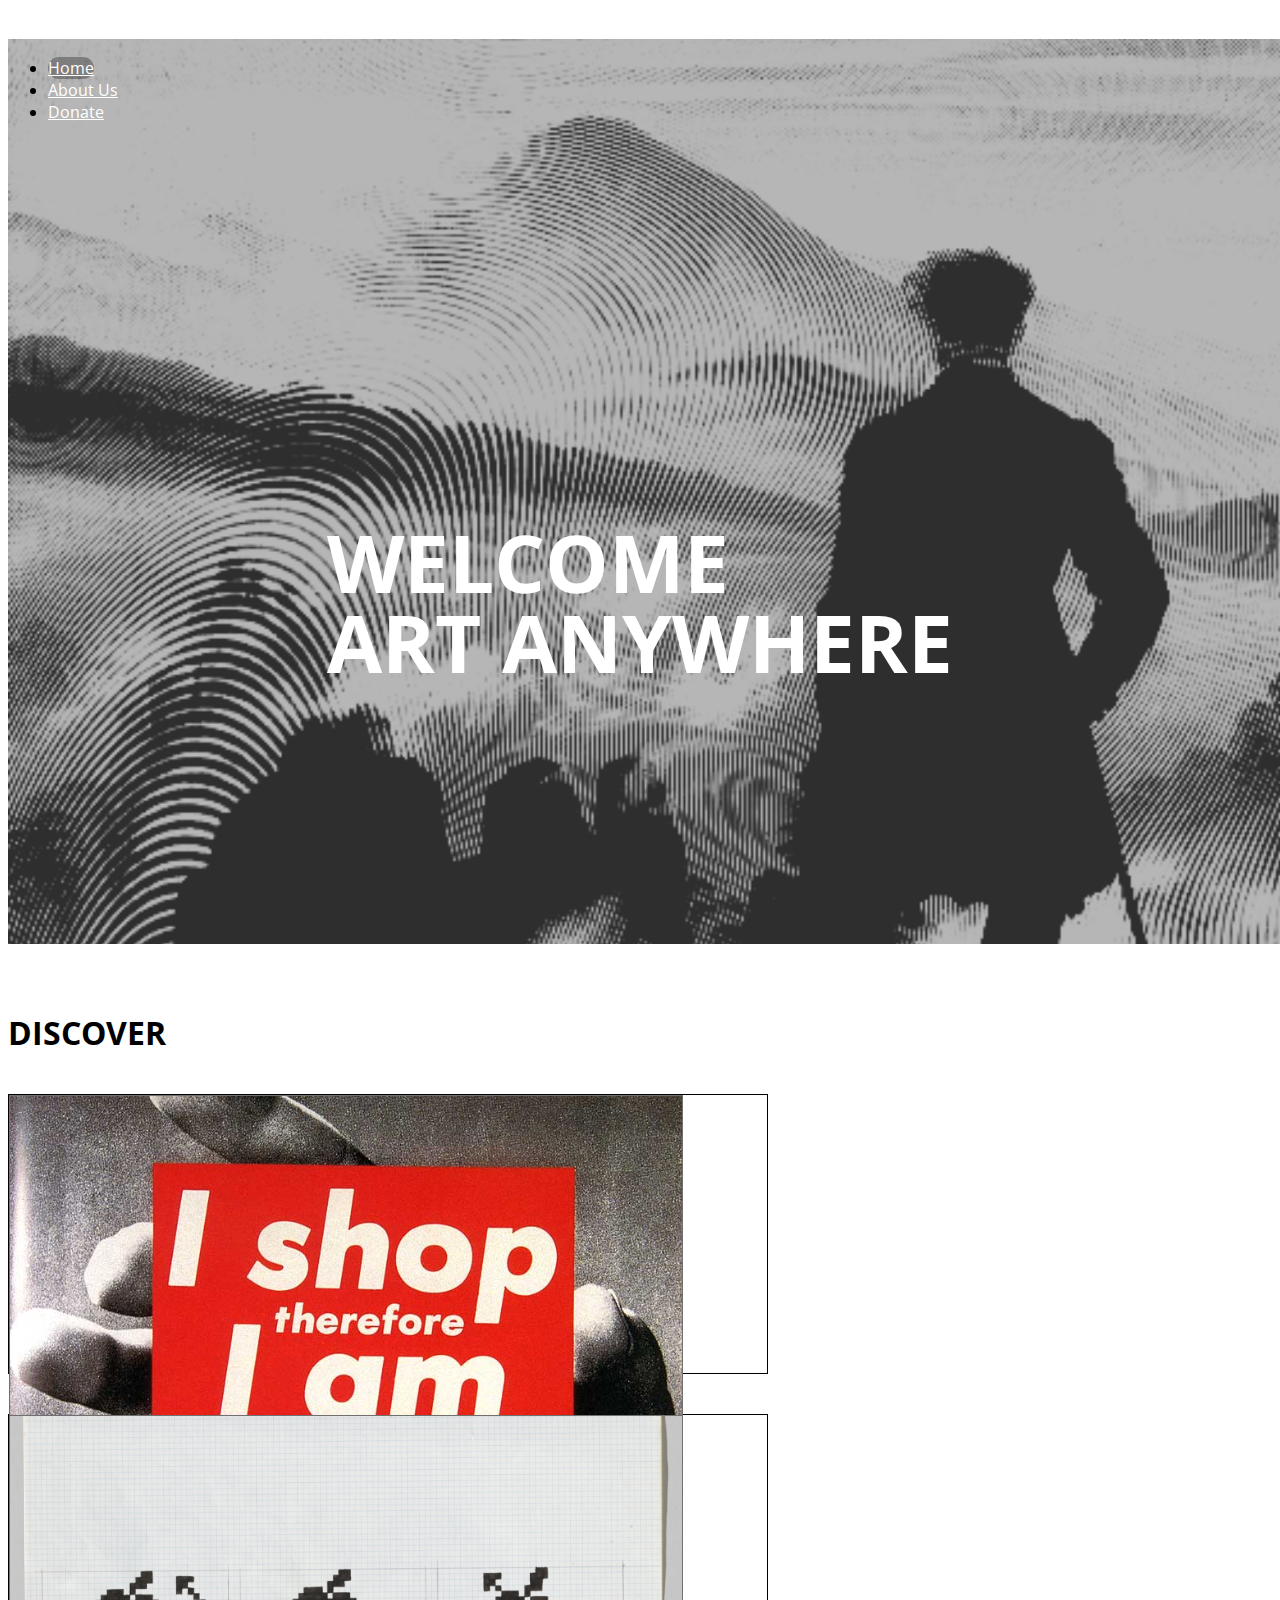
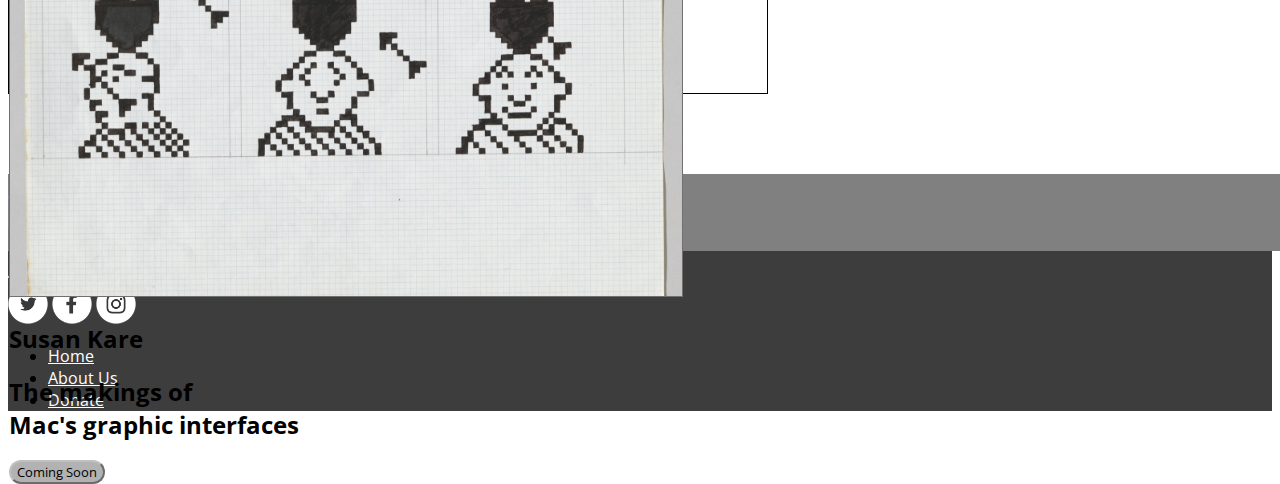
<file: index.html>
<!DOCTYPE html>
<html lang="en">
<head>
    <meta charset="UTF-8">
    <meta http-equiv="X-UA-Compatible" content="IE=edge">
    <meta name="viewport" content="width=device-width, initial-scale=1.0">
    <title>ArtCo</title>
    <link href="https://cdn.jsdelivr.net/npm/bootstrap@5.0.0-beta3/dist/css/bootstrap.min.css" rel="stylesheet" integrity="sha384-eOJMYsd53ii+scO/bJGFsiCZc+5NDVN2yr8+0RDqr0Ql0h+rP48ckxlpbzKgwra6" crossorigin="anonymous">
    <link rel="preconnect" href="https://fonts.gstatic.com">
    <link href="https://fonts.googleapis.com/css2?family=Open+Sans:wght@300;400;700;800&display=swap" rel="stylesheet">     
    <link rel="stylesheet" href="./style.css">
    <link rel="shortcut icon" href="./img/logoicn.gif">
</head>
<body>
    <div class="header">
        <header class="d-flex flex-warp float justify-content-between py-3 px-5">
            <a class="navbar-brand flex-warp" href="/">
                <img src="./img/logo.png"  alt="" width="100">
            </a>
            <ul class="nav nav-pills">
                <li class="nav-item">
                    <a class="nav-link active" href="index.html">Home</a>
                </li>
                <li>
                    <a class="nav-link" href="about.html">About Us</a>
                </li>
                <li>
                    <a class="nav-link" href="donate.html">Donate</a>
                </li>
            </ul>
    </div>
        </header>
        
        <div id="main">
            <img src="./img/PRODUCT PROPOSAL.png" class="img-fluid" alt="">
            <p class="centered text-center">WELCOME<br>ART ANYWHERE</p>
        </div>
    <div class="container">
        <h1>DISCOVER</h1>
        <div class="box d-flex justify-content-start">
            <img src="./img/ex1.png" class="d-flex" alt="">
            <div class="flex-fill mx-3 my-4 d-flex flex-column">
                <h2>Barbara Kruger</h2>
                <h2>Consider this...</h2>
            <div class="mt-auto row">
                <div class="col"></div>
                <button type="button" class="col py-2 mx-3 btn btn-secondary btn-sm" href="#">Coming Soon</button>
            </div>
            </div>
        </div>
        <div class="box d-flex justify-content-start">
            <img src="./img/ex2.png" class="d-flex" alt="">
            <div class="flex-fill mx-3 my-4 d-flex flex-column">
                <h2>Susan Kare</h2>
                <h2>The makings of<br> Mac's graphic interfaces</h2>
            <div class="mt-auto row">
                <div class="col"></div>
                <button type="button" class="col py-2 mx-3 btn btn-secondary btn-sm" href="#">Coming Soon</button>
            </div>
            </div>
        </div>
    </div>
    </div>
    <div class="newslet row">
        <div class="col-sm"></div>
        <div class="justify-content-center text-center col-sm">
            <h2 class="pt-4 pb-2">Subscribe to Our Newsletter</h2>
            <div class="pb-5 input-group">
                <input type="text" class="form-control" placeholder="E-mail">
                <span class="input-group-btn">
                    <button class="btn btn-primary" type="button">Subscribe</button>
                </span>
            </div>
        </div>
        <div class="col-sm"></div>
    </div>


    <footer class="d-flex flex-warp float justify-content-evenly py-5">
        <div >
            <img src="./img/logo.png" width="100" class="mx-auto">
            <div class="flex-warp pt-3">
                <a href="#"><img src="./img/sm1.png" width="40" alt=""></a>
                <a href="#"><img src="./img/sm2.png" width="40" alt=""></a>
                <a href="#"><img src="./img/sm3.png" width="40" alt=""></a>
            </div>
        </div>
        <div>
            <ul class="nav flex-column">
                <li class="nav-item">
                    <a href="./index.html" class="nav-link">Home</a>
                </li>
                <li class="nav-item">
                    <a href="./about.html" class="nav-link">About Us</a>
                </li>
                <li class="nav-item">
                    <a href="./donate.html" class="nav-link">Donate</a>
                </li>
            </ul>
        </div>

    </footer>
</body>
</html>
</file>
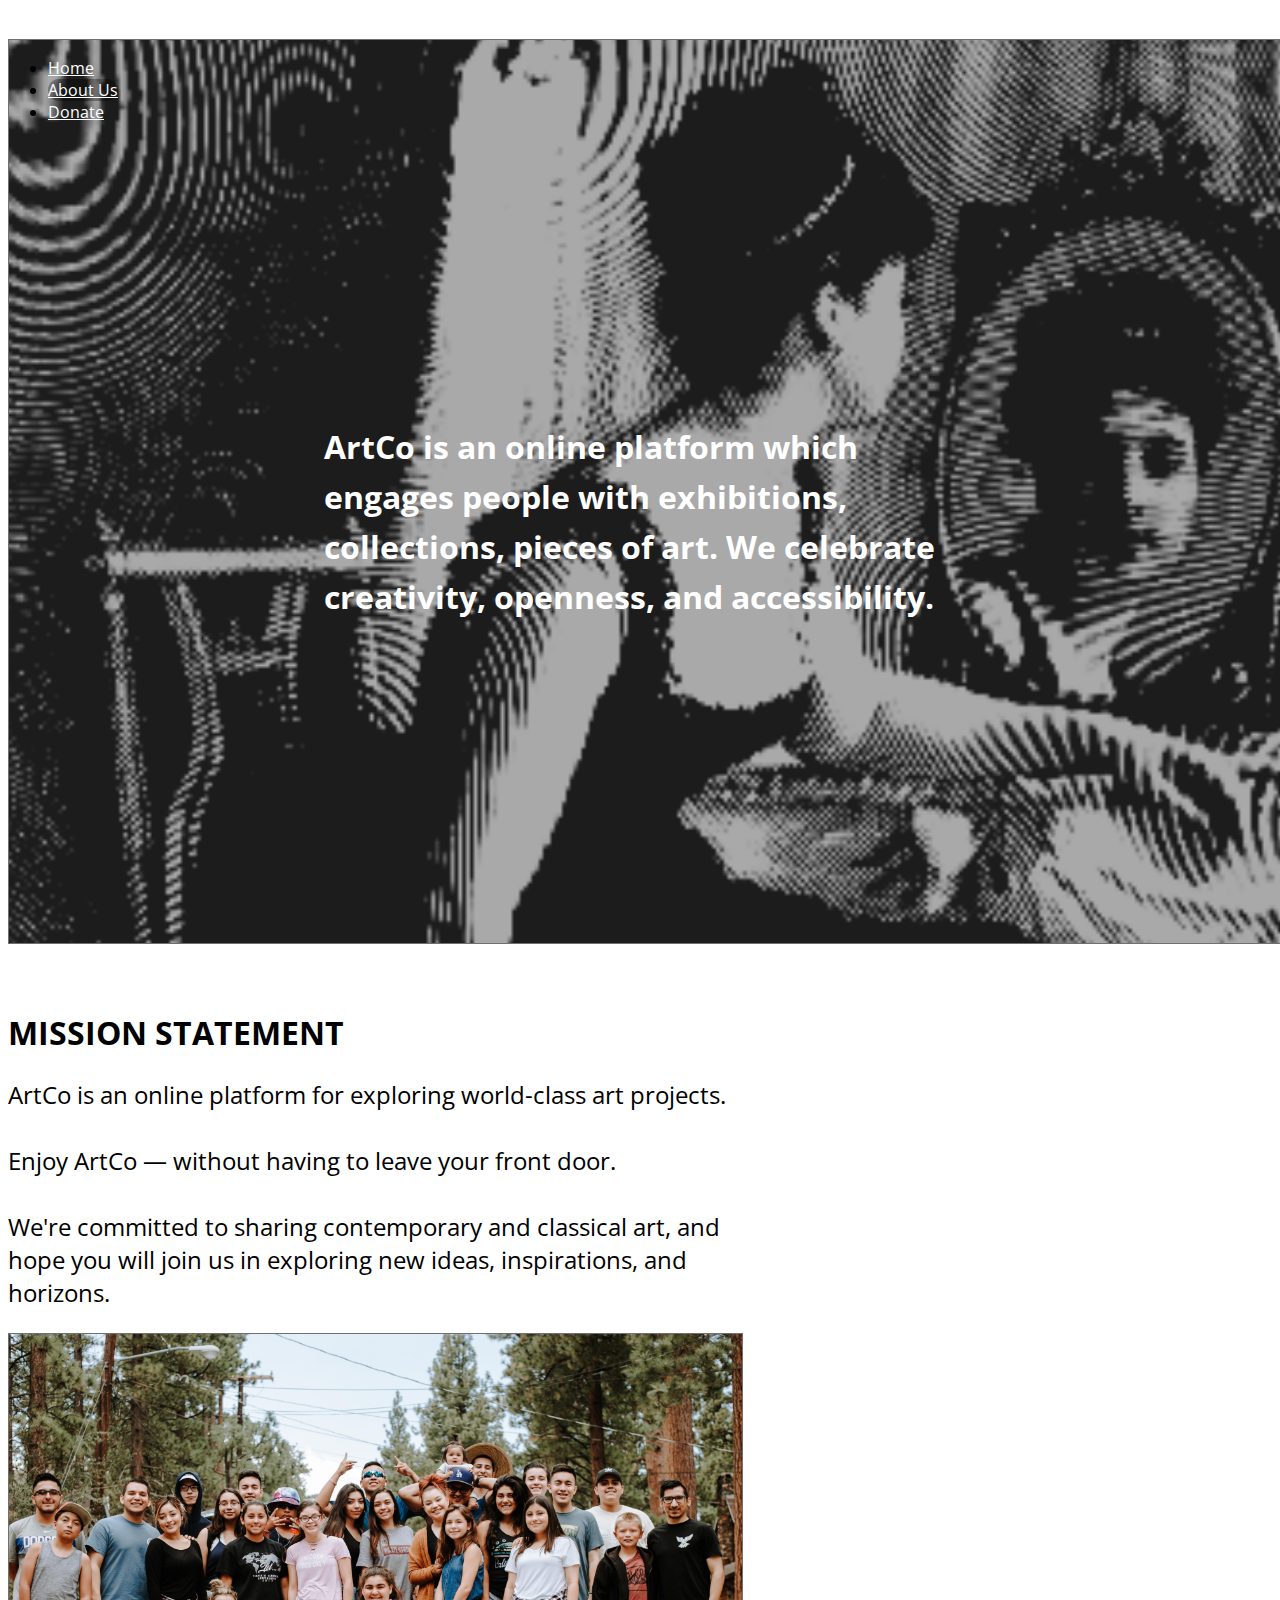
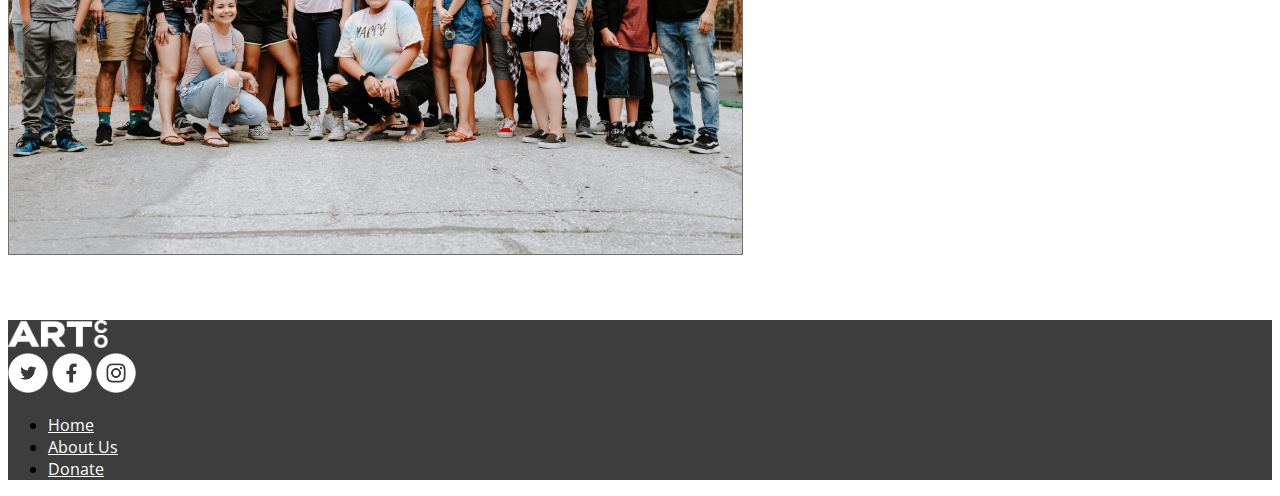
<file: about.html>
<!DOCTYPE html>
<html lang="en">
<head>
    <meta charset="UTF-8">
    <meta http-equiv="X-UA-Compatible" content="IE=edge">
    <meta name="viewport" content="width=device-width, initial-scale=1.0">
    <title>ArtCo</title>
    <link href="https://cdn.jsdelivr.net/npm/bootstrap@5.0.0-beta3/dist/css/bootstrap.min.css" rel="stylesheet" integrity="sha384-eOJMYsd53ii+scO/bJGFsiCZc+5NDVN2yr8+0RDqr0Ql0h+rP48ckxlpbzKgwra6" crossorigin="anonymous">
    <link rel="preconnect" href="https://fonts.gstatic.com">
    <link href="https://fonts.googleapis.com/css2?family=Open+Sans:wght@300;400;700;800&display=swap" rel="stylesheet">     
    <link rel="stylesheet" href="./style.css">
    <link rel="shortcut icon" href="./img/logoicn.gif">

</head>
<body>
    <div class="header">
        <header class="d-flex flex-warp float justify-content-between py-3 px-5">
            <a class="navbar-brand flex-warp" href="/">
                <img src="./img/logo.png"  alt="" width="100">
            </a>
            <ul class="nav nav-pills">
                <li class="nav-item">
                    <a class="nav-link" href="index.html">Home</a>
                </li>
                <li>
                    <a class="nav-link active" href="about.html">About Us</a>
                </li>
                <li>
                    <a class="nav-link" href="donate.html">Donate</a>
                </li>
            </ul>
    </div>
    </header>
        
    <div id="main">
            <img src="./img/about.png" class="img-fluid" alt="">
            <div class="centered d-flex justify-content-between">
            
                <p class="text-break">ArtCo is an online platform which engages people with exhibitions, collections, pieces of art. We celebrate creativity, openness, and accessibility. </p>
            </div>
    </div>
    <div class="container">
        <h1>MISSION STATEMENT</h1>
        <div class="row mt-4">
            <div class="col">
            <p class="text-break">ArtCo is an online platform for exploring world-class art projects.<br><br>

            Enjoy ArtCo — without having to leave your front door.<br><br>
            
            We're committed to sharing contemporary and classical art, and hope you will join us in exploring new ideas, inspirations, and horizons.
            
            </p>
        </div>
        <div class="col my-3"><img src="./img/staff.png" class="img-fluid" alt=""></div>
    </div>

    </div>


    <footer class="d-flex flex-warp float justify-content-evenly py-5">
        <div >
            <img src="./img/logo.png" width="100" class="mx-auto">
            <div class="flex-warp pt-3">
                <a href="#"><img src="./img/sm1.png" width="40" alt=""></a>
                <a href="#"><img src="./img/sm2.png" width="40" alt=""></a>
                <a href="#"><img src="./img/sm3.png" width="40" alt=""></a>
            </div>
        </div>
        <div>
            <ul class="nav flex-column">
                <li class="nav-item">
                    <a href="./index.html" class="nav-link">Home</a>
                </li>
                <li class="nav-item">
                    <a href="./about.html" class="nav-link">About Us</a>
                </li>
                <li class="nav-item">
                    <a href="./donate.html" class="nav-link">Donate</a>
                </li>
            </ul>
        </div>

    </footer>
</body>
</html>
</file>
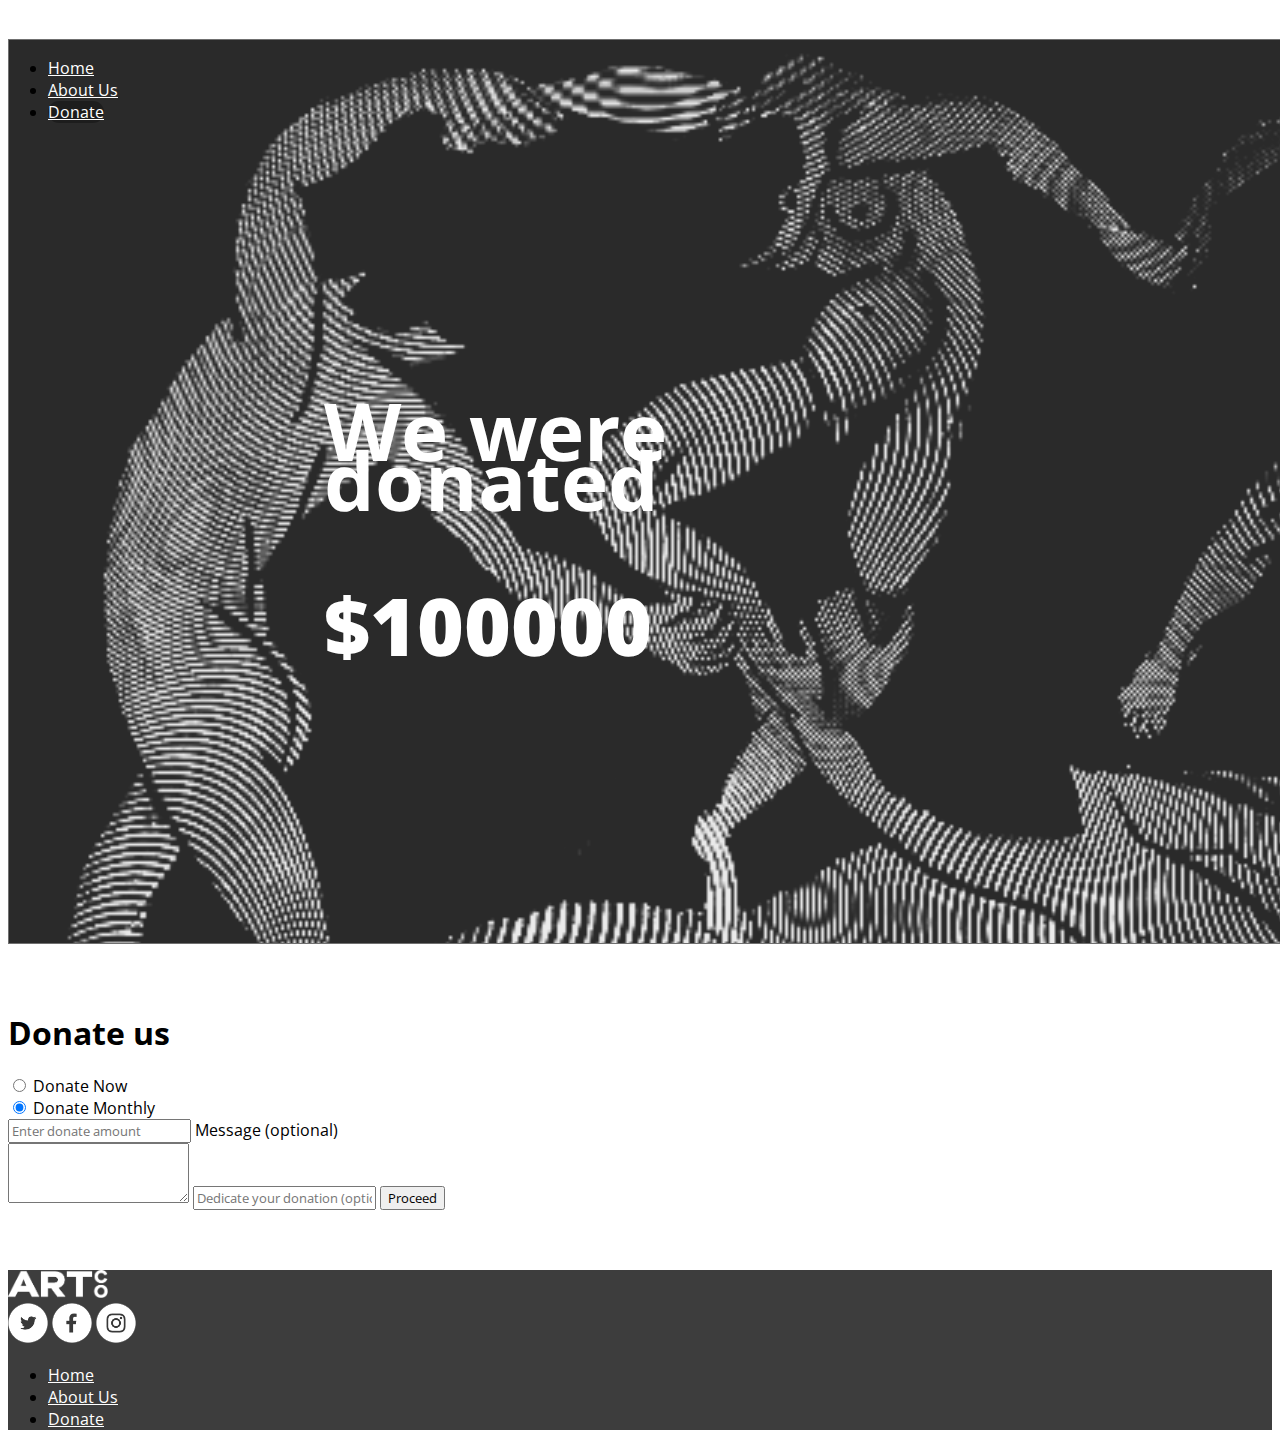
<file: donate.html>
<!DOCTYPE html>
<html lang="en">
<head>
    <meta charset="UTF-8">
    <meta http-equiv="X-UA-Compatible" content="IE=edge">
    <meta name="viewport" content="width=device-width, initial-scale=1.0">
    <title>ArtCo</title>
    <link href="https://cdn.jsdelivr.net/npm/bootstrap@5.0.0-beta3/dist/css/bootstrap.min.css" rel="stylesheet" integrity="sha384-eOJMYsd53ii+scO/bJGFsiCZc+5NDVN2yr8+0RDqr0Ql0h+rP48ckxlpbzKgwra6" crossorigin="anonymous">
    <link rel="preconnect" href="https://fonts.gstatic.com">
    <link href="https://fonts.googleapis.com/css2?family=Open+Sans:wght@300;400;700;800&display=swap" rel="stylesheet">     
    <link rel="stylesheet" href="./style.css">
    <link rel="shortcut icon" href="./img/logoicn.gif">

</head>
<body>
    <div class="header">
        <header class="d-flex flex-warp float justify-content-between py-3 px-5">
            <a class="navbar-brand flex-warp" href="/">
                <img src="./img/logo.png"  alt="" width="100">
            </a>
            <ul class="nav nav-pills">
                <li class="nav-item">
                    <a class="nav-link" href="index.html">Home</a>
                </li>
                <li>
                    <a class="nav-link" href="about.html">About Us</a>
                </li>
                <li>
                    <a class="nav-link active" href="donate.html">Donate</a>
                </li>
            </ul>
    </div>
    </header>
        
    <div id="main">
            <img src="./img/donate.png" class="img-fluid" alt="">
            <div class="centered text-center justify-content-between">
            
                <p style="font-size: 100%;">We were donated</p>
                <h1 style="font-size: 100%;"><b>$100000</b></h1>
            </div>
    </div>

    <div class="container" style="width: 40%;">
        <h1>Donate us</h1>
        <div class="py-2">
            <div class="form-check form-check-inline">
                <input class="form-check-input" type="radio" name="flexRadioDefault" id="flexRadioDefault1">
                <label class="form-check-label" for="flexRadioDefault1">
                    Donate Now
                </label>
              </div>
              <div class="form-check form-check-inline">
                <input class="form-check-input" type="radio" name="flexRadioDefault" id="flexRadioDefault2" checked>
                <label class="form-check-label" for="flexRadioDefault2">
                    Donate Monthly
                </label>
              </div>
        </div>
            <input type="text" class="form-control mt-3" placeholder="Enter donate amount">
            <label for="FormControlTextarea1" class="form-label mt-3">Message (optional)</label>            
            <textarea class="form-control" id="exampleFormControlTextarea1" rows="3"></textarea>

    
            <input type="text" class="form-control mt-3" placeholder="Dedicate your donation (optional)">

            <button type="button" class="btn btn-primary mt-3">Proceed</button>

            

            



    </div>


    <footer class="d-flex flex-warp float justify-content-evenly py-5">
        <div >
            <img src="./img/logo.png" width="100" class="mx-auto">
            <div class="flex-warp pt-3">
                <a href="#"><img src="./img/sm1.png" width="40" alt=""></a>
                <a href="#"><img src="./img/sm2.png" width="40" alt=""></a>
                <a href="#"><img src="./img/sm3.png" width="40" alt=""></a>
            </div>
        </div>
        <div>
            <ul class="nav flex-column">
                <li class="nav-item">
                    <a href="./index.html" class="nav-link">Home</a>
                </li>
                <li class="nav-item">
                    <a href="./about.html" class="nav-link">About Us</a>
                </li>
                <li class="nav-item">
                    <a href="./donate.html" class="nav-link">Donate</a>
                </li>
            </ul>
        </div>

    </footer>
</body>
</html>
</file>
<file: style.css>
*{
    font-family:'Open Sans', sans-serif;
}
.container{
    position: relative;
    top: -60px;
    width: 60%;
}
.centered{
    position: absolute;
    top: 53%;
    left: 50%;
    transform: translate(-50%, -50%);
    color: white;
    font-size: 500%;
    font-weight: bolder;
    line-height: 80px;
}
h1{
    font-weight: bolder;
}

#main{
    position: relative;
    top: -100px;
    z-index: -1;
}
.box{
    margin-top: 40px;
    width: 100%;
    height: 278px;
    border-style:solid;
    border-width: 1px;
}
.nav-link{
    color: white;
}
.nav-link:hover{
    color: rgb(61, 61, 61);
}
.nav-pills .nav-link.active {
  background-color: rgba(0, 0, 0, 0.3);
  border-radius: 3rem;
}
.btn-sm{
    border-radius: 3rem;
    background-color: rgba(0, 0, 0, 0.3);
    border-color: silver;
}
.btn-sm:hover{
    border-radius: 3rem;
    background-color: rgba(0, 0, 0, 0.6);
    border-color: silver;
}

.newslet{
    width: 100.85%;
    background-color: gray;
    color: white;
}
footer{
    background-color: rgb(61, 61, 61);
}
.centered p{
    font-size: 40%;
    line-height: 50px;
    
}
.centered h1{
    font-size: 50%;
}
.container p{
    font-size:150%;
}
</file>
